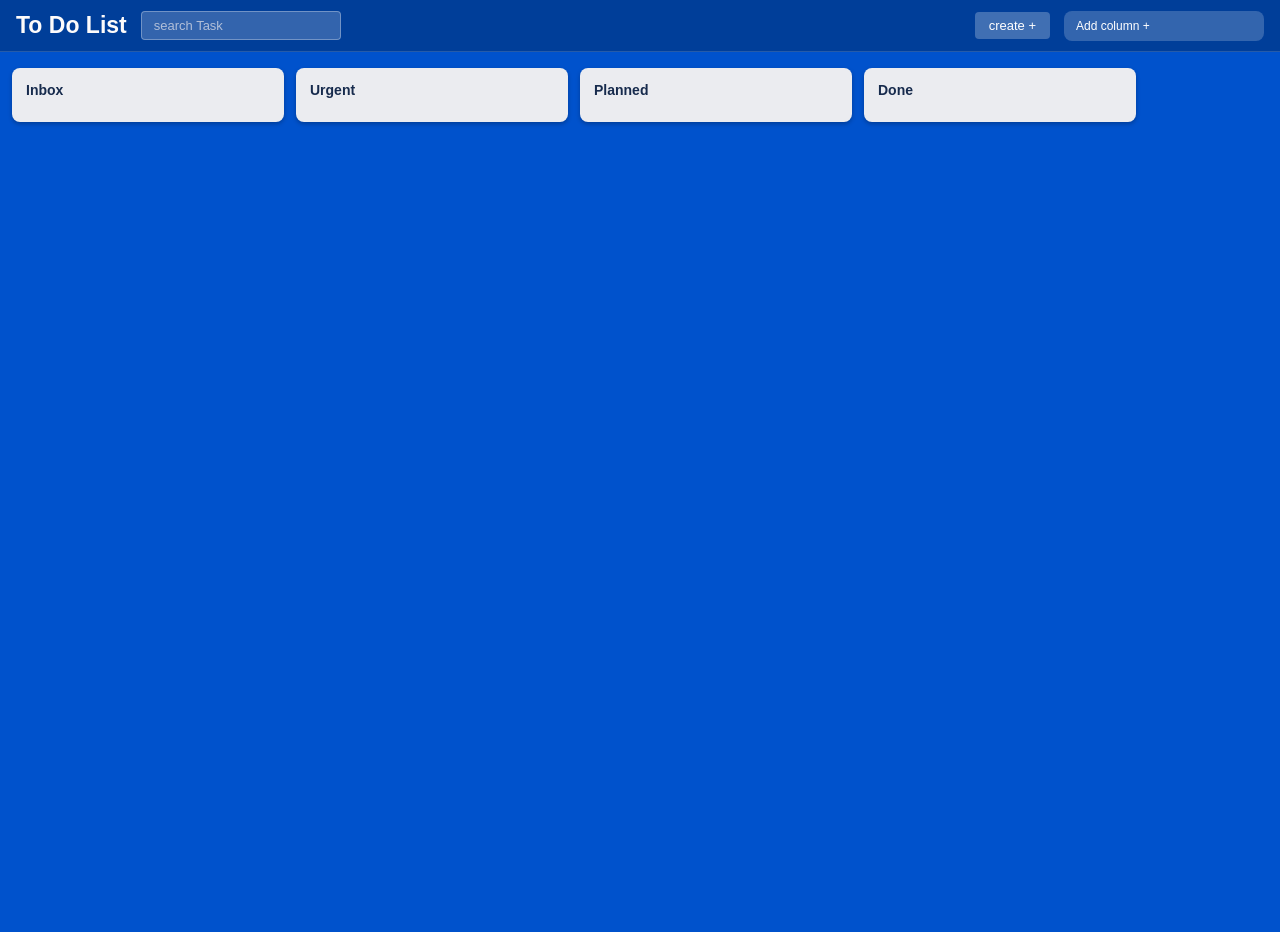
<file: index.html>
<!DOCTYPE html>
<html lang="en">
<head>
  <meta charset="UTF-8">
  <meta name="viewport" content="width=device-width, initial-scale=1.0">
  <title>Document</title>
  <link rel="stylesheet" href="styles.css">
</head>
<body>
  <div class="app">
    <header>
      <h1>To Do List </h1> 
      <input placeholder="search Task" id="search-bar">
      <button id="create-btn">create +</button>
       <button id="new-column"> Add column +</button>
    </header>
    <div class="board">
      <div class="column" id="inbox"><h3>Inbox</h3>
        <div id="inbox-card"></div>
      </div>
      <div class="column" id="urgent"><h3>Urgent</h3>
        <div id="urgent-card"></div>
      </div>
      <div class="column" id="planned"><h3>Planned</h3>
        <div id="planned-card"></div>
      </div>
      <div class="column" id="done"><h3>Done</h3>
        <div id="done-card"></div>
      </div>
      <div>
      </div>
      </div>
</div>

</div>
  <div id="task-modal" class="modal hidden">
    <div class="modal-content">
      <h3>New Task</h3>
      <input type="text" id="modal-task-name" placeholder="What is the task?">
      <textarea id="modal-description" placeholder="Add a description"></textarea>
    <select id="modal-task-category" title="Task Category" >
        <option value="Inbox">Inbox</option>
        <option value="Urgent">Urgent</option>
        <option value="Planned">Planned</option>
      </select>
      <input placeholder="Date and time" id="date" type="datetime-local">

      <div class="modal-buttons">
        <button id="cancel-btn">Cancel</button>
        <button id="save-btn">Save</button>
      </div>
    </div>
  </div>


  <script src="script.js"></script>
</body>
</html>
</file>
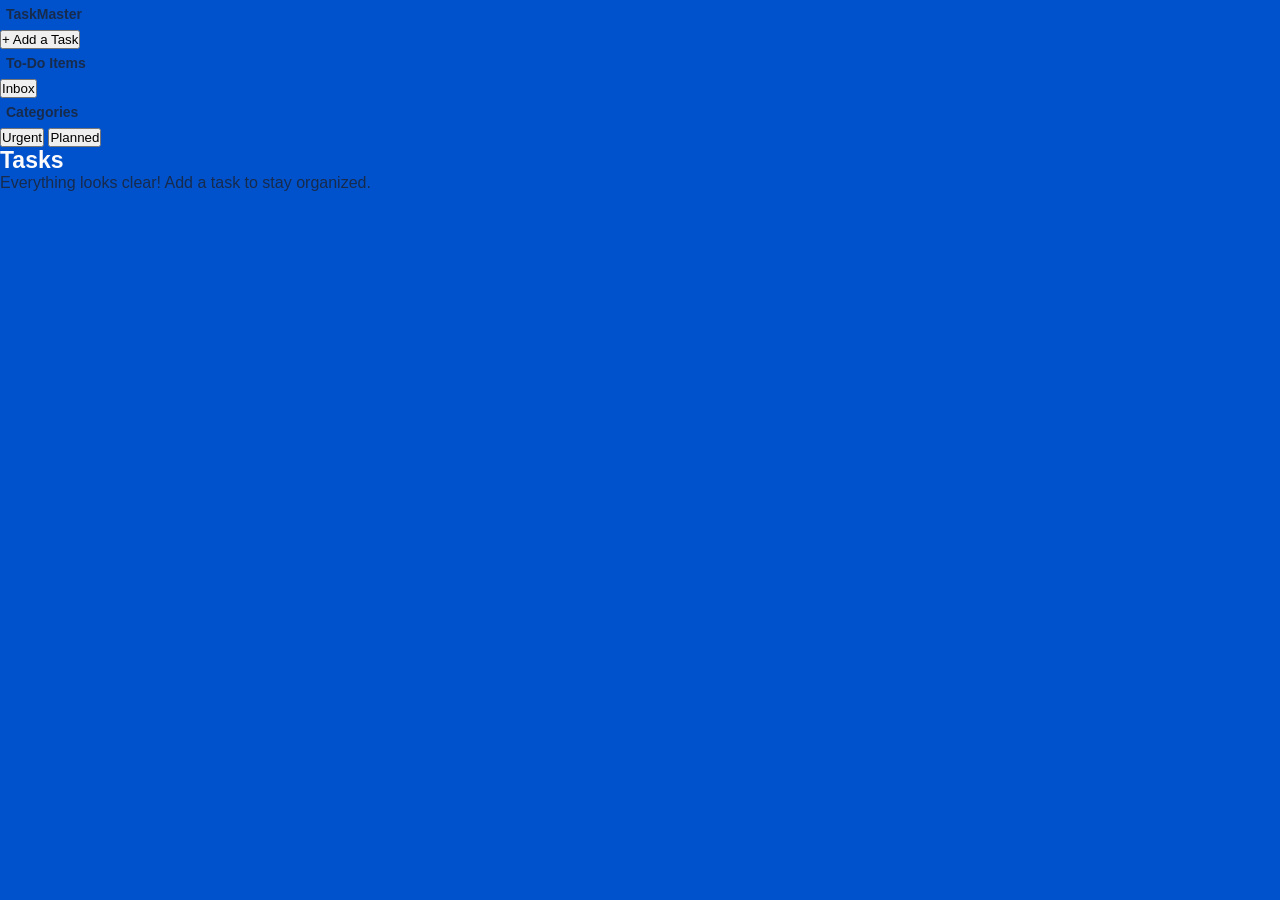
<file: To do index.html>
<!DOCTYPE html>
<html lang="en">
<head>
  <meta charset="UTF-8">
  <meta name="viewport" content="width=device-width, initial-scale=1.0">
  <title>Document</title>
  <link rel="stylesheet" href="styles.css">
</head>
<body>
  <div class="app">

    <aside class="sidebar">
      <h2>TaskMaster</h2>
      <button class="create-btn">+ Add a Task</button>

      <nav>
        <h3>To-Do Items</h3>
        <button href="#" class="sidebar-menu" onclick="renderTasks('Inbox')">Inbox</button>

        <h3>Categories</h3>
          <button href="#" class="sidebar-menu" onclick="renderTasks('Urgent')">Urgent</button>
          <button href="#" class="sidebar-menu" onclick="renderTasks('Planned')">Planned</button>
        </nav>
    </aside>
    <main class="task-area">
    <h1>Tasks </h1>
    <div id="task-list">
        <p class="empty-taskbar">Everything looks clear! Add a task to stay organized.</p> 
    </div>
</main>
</div>

</div>
  <div id="task-modal" class="modal hidden">
    <div class="modal-content">
      <h3>New Task</h3>
      <input type="text" id="modal-task-name" placeholder="What is the task?">
      
      <select id="modal-task-category" >
        <option value="Inbox">Inbox</option>
        <option value="Urgent">Urgent</option>
        <option value="Planned">Planned</option>
      </select>

      <div class="modal-buttons">
        <button id="cancel-btn">Cancel</button>
        <button id="save-btn">Save</button>
      </div>
    </div>
  </div>


  <script src="script.js"></script>
</body>
</html>
</file>
<file: styles.css>
*{
  box-sizing: border-box;
  margin: 0;
  padding: 0;
}

body {
  font-family: 'Inter', sans-serif;
  background-color: rgb(0, 82, 204);
  min-height: 100%;
  color: rgb(23, 43, 77);
}

.app {
  min-height: 100%;
  display: flex;
  flex-direction: column;
}


header {
  background-color: rgba(0, 0, 0, 0.25);
  border-bottom: 1px solid rgba(255, 255, 255, 0.15);
  display: flex;
  align-items: center;
  gap: 14px;
  padding: 10px 16px;
  height: 52px;
  border-radius: 0;
}

h1 {
  font-size: 23px;
  font-weight: 800;
  color: rgb(253, 251, 251);
}

#search-bar {
  background-color: rgba(255, 255, 255, 0.2);
  border: 1px solid rgba(255, 255, 255, 0.3);
  color: rgb(0, 0, 0);
  font-family: 'Inter', sans-serif;
  font-size: 13px;
  padding: 6px 12px;
  border-radius: 4px;
  outline: none;
  width: 200px;
  transition: background 0.15s, border-color 0.15s, width 0.2s;
}

#search-bar::placeholder { color: rgba(245, 239, 239, 0.65); }

#search-bar:focus {
  background-color: rgb(255, 255, 255);
  border-color: rgb(255, 255, 255);
  width: 240px;
}

#search-bar:focus::placeholder { color: rgb(0, 0, 0); }

#create-btn {
  background-color: rgba(255, 255, 255, 0.25);
  color: rgb(255, 255, 255);
  border: none;
  font-family: 'Inter', sans-serif;
  font-size: 13px;
  font-weight: 500;
  padding: 6px 14px;
  border-radius: 4px;
  cursor: pointer;
  transition: background 0.15s;
  margin-left: auto;
}

#create-btn:hover { background-color: rgba(255, 255, 255, 0.35); }


.board {
  display: flex;
  align-items: flex-start;
  gap: 12px;
  padding: 16px 12px;
  overflow-x: auto;
  flex-wrap: nowrap;
  min-height: calc(100vh - 20px);
}
.column {
  background-color: rgb(235, 236, 240);
  width: 272px;
  min-width: 272px;
  max-width: 272px;
  border-radius: 8px;
  padding: 8px;
  box-shadow: 0 2px 4px rgba(0,0,0,0.25);
  display: flex;
  flex-direction: column;
  gap: 8px;
  max-height: calc(100vh - 88px);
  /* overflow-y: auto; */
}

h2, h3 {
  font-family: 'Inter', sans-serif;
  font-size: 14px;
  font-weight: 600;
  color: rgb(23, 43, 77);
  padding: 4px 6px 6px;
  letter-spacing: 0px;
  line-height: 20px;
}

.task-card {
  background-color: rgb(255, 255, 255);
  border-radius: 6px;
  padding: 10px 10px 8px;
  box-shadow: 0 1px 2px rgba(9,30,66,0.25);
  display: flex;
  flex-direction: column;
  gap: 8px;
  cursor: pointer;
  border: 1px solid transparent;
  transition: box-shadow 0.15s, border-color 0.15s, transform 0.1s;

  margin-bottom: 0;
  box-sizing: border-box;
  width: 100%;
}

.task-card:hover {
  box-shadow: 0 4px 8px rgba(9,30,66,0.3);
  border-color: rgb(0, 82, 204);
}

/* ── CHECKBOX ROW ── */
.check-box {
  display: flex;
  align-items: center;
  gap: 8px;
}

.check-box span {
  font-size: 14px;
  font-weight: 500;
  color: rgb(23, 43, 77);
  line-height: 20px;
}

.category-badge {
  padding: 2px 8px;
  border-radius: 12px;
  font-size: 11px;
  font-weight: 600;
  display: inline-block;
  width: fit-content;
  color: rgb(255, 255, 255);
  letter-spacing: 0.3px;
  text-transform: uppercase;
}

.Urgent  { background-color: rgb(222, 53, 11); }
.Inbox   { background-color: rgb(107, 119, 140); }
.Planned { background-color: rgb(0, 82, 204); }
.Done    { background-color: rgb(0, 135, 90); }

/* ── DATE TEXT ── */
.task-card > span:not(.category-badge) {
  font-size: 11px;
  color: rgb(94, 108, 132);
}

/* ── CARD BUTTONS ── */
.card-buttons {
  display: flex;
  gap: 6px;
  visibility: hidden;
  margin-top: 2px;
}

.task-card:hover .card-buttons { visibility: visible; }

.delete-btn, .edit-btn {
  font-family: 'Inter', sans-serif;
  font-size: 12px;
  font-weight: 500;
  border: none;
  border-radius: 4px;
  padding: 5px 10px;
  cursor: pointer;
  transition: background 0.15s;
}

.edit-btn { background-color: rgb(0, 82, 204); color: rgb(255, 255, 255); }
.edit-btn:hover { background-color: rgb(0, 101, 255); }

.delete-btn { 
  background-color: rgb(235, 236, 240); 
  color: rgb(222, 53, 11); 
  border: 1px solid rgb(222, 53, 11); }
.delete-btn:hover {
   background-color: rgb(255, 235, 230); }

/* ── ADD COLUMN BUTTON ── */
#new-column {
  background-color: rgba(255, 255, 255, 0.2);
  color: rgb(255, 255, 255);
  border: none;
  font-family: 'Inter', sans-serif;
  font-size: 12px;
  font-weight: 500;
  padding: 8px 12px;
  border-radius: 8px;
  cursor: pointer;
  min-width: 200px;
  text-align: left;
  transition: background 0.15s;
}

#new-column:hover { background-color: rgba(255, 255, 255, 0.3); }


.modal {
  position: fixed;
  top: 0; left: 0;
  width: 100%; height: 100%;
  background-color: rgba(9, 30, 66, 0.6);
  display: flex;
  justify-content: center;
  align-items: center;
  /* z-index: 100; */
}


.modal-content {
  background-color: rgb(255, 255, 255);
  border-radius: 8px;
  padding: 24px;
  width: 340px;
  box-shadow: 0 8px 24px rgba(9, 30, 66, 0.4);
  display: flex;
  flex-direction: column;
  gap: 12px;
}

.modal-content h3 {
  font-size: 16px;
  font-weight: 700;
  color: rgb(23, 43, 77);
  padding: 0;
  margin-bottom: 4px;
}

.modal-content input,
.modal-content textarea,
.modal-content select {
  width: 100%;
  padding: 8px 10px;
  margin: 0;
  font-family: 'Inter', sans-serif;
  font-size: 16px;
  color: rgb(23, 43, 77);
  background-color: rgb(244, 247, 250);
  border: 2px solid rgb(136, 166, 243);
  border-radius: 4px;
  transition: border-color 0.15s, background 0.15s;
}

.modal-content input:focus,
.modal-content select:focus {
  background-color: rgb(255, 255, 255);
  box-shadow: 0 0 0 2px rgba(0, 82, 204, 0.15);
}


.modal-buttons {
  display: flex;
  justify-content: space-between;
  gap: 8px;
  margin-top: 4px;
}

#save-btn {
  background-color: rgb(0, 82, 204);
  color: rgb(255, 255, 255);
  border: none;
  font-family: 'Inter', sans-serif;
  font-size: 14px;
  font-weight: 600;
  padding: 8px 18px;
  border-radius: 4px;
  cursor: pointer;
  transition: background 0.15s;
}

#save-btn:hover { background-color: rgb(0, 101, 255); }

#cancel-btn {
  background-color: transparent;
  color: #172b4d;
  border: none;
  font-family: 'Inter', sans-serif;
  font-size: 14px;
  font-weight: 500;
  padding: 8px 14px;
  border-radius: 4px;
  cursor: pointer;
  transition: background 0.15s;
}

#cancel-btn:hover { background-color: rgb(235, 236, 240); }

.hidden { display: none; }
</file>
